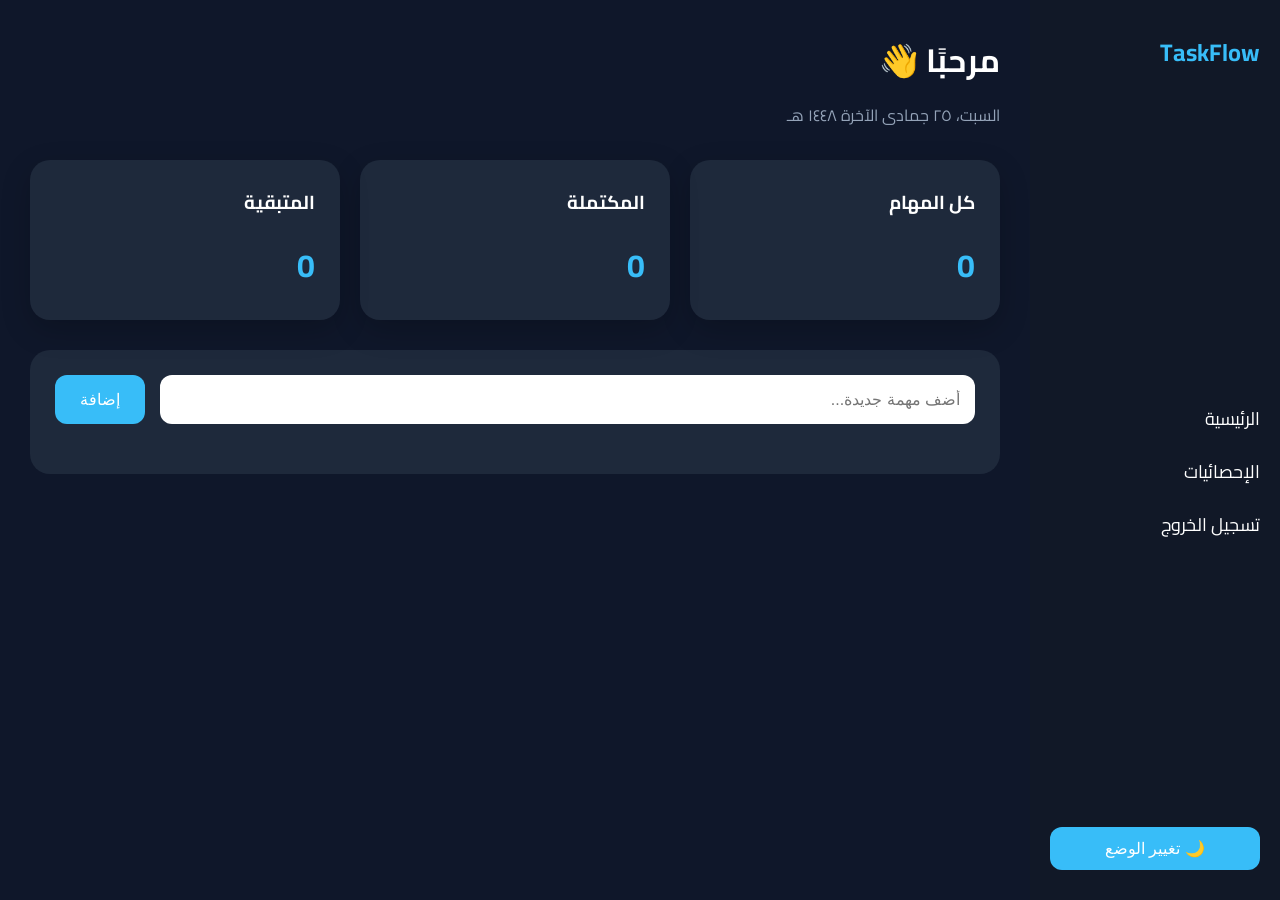
<file: index.html>
<!DOCTYPE html>
<html lang="ar" dir="rtl">

<head>
  <meta charset="UTF-8" />
  <meta name="viewport" content="width=device-width, initial-scale=1.0" />
  <title>TaskFlow Dashboard</title>

  <link rel="preconnect" href="https://fonts.googleapis.com">
  <link href="https://fonts.googleapis.com/css2?family=Cairo:wght@300;400;600;700&display=swap" rel="stylesheet">

  <link rel="stylesheet" href="style.css">
</head>

<body>

  <aside class="sidebar">

    <h2>TaskFlow</h2>

    <nav>
      <a href="index.html">الرئيسية</a>
      <a href="stats.html">الإحصائيات</a>
      <a href="login.html">تسجيل الخروج</a>
    </nav>

    <button id="themeBtn">
      🌙 تغيير الوضع
    </button>

  </aside>

  <main class="main">

    <header>

      <div>
        <h1>مرحبًا  👋</h1>
        <p id="date"></p>
      </div>

    </header>

    <section class="stats">

      <div class="card">
        <h3>كل المهام</h3>
        <span id="totalTasks">0</span>
      </div>

      <div class="card">
        <h3>المكتملة</h3>
        <span id="completedTasks">0</span>
      </div>

      <div class="card">
        <h3>المتبقية</h3>
        <span id="remainingTasks">0</span>
      </div>

    </section>

    <section class="task-box">

      <div class="top">

        <input type="text" id="taskInput" placeholder="أضف مهمة جديدة...">

        <button id="addTaskBtn">
          إضافة
        </button>

      </div>

      <ul id="taskList"></ul>

    </section>

  </main>

  <script src="script.js"></script>

</body>

</html>
</file>
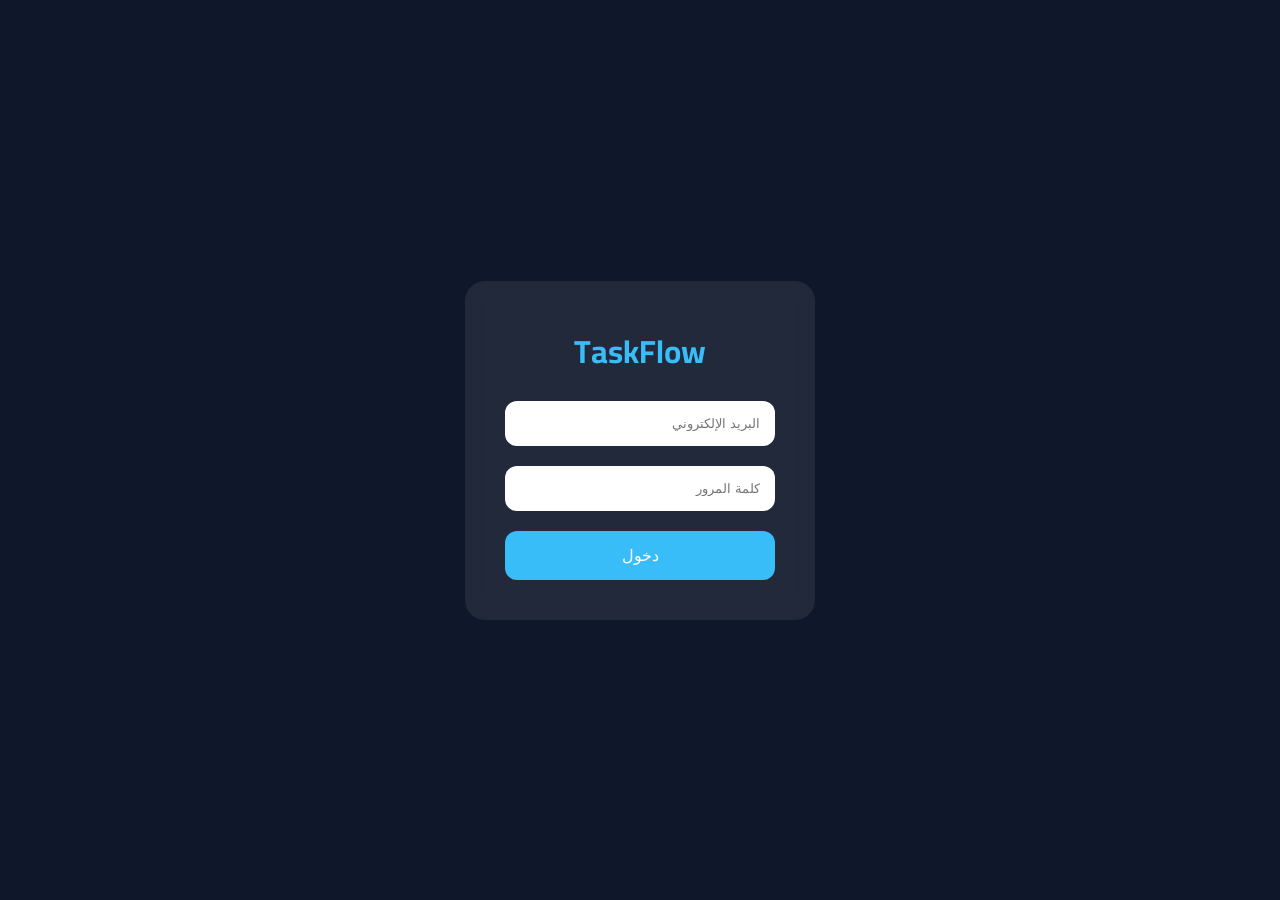
<file: login.html>
<!DOCTYPE html>
<html lang="ar" dir="rtl">

<head>
  <meta charset="UTF-8" />
  <meta name="viewport" content="width=device-width, initial-scale=1.0" />
  <title>تسجيل الدخول</title>

  <link rel="preconnect" href="https://fonts.googleapis.com">
  <link href="https://fonts.googleapis.com/css2?family=Cairo:wght@300;400;600;700&display=swap" rel="stylesheet">

  <link rel="stylesheet" href="style.css">
</head>

<body class="login-page">

  <div class="login-box">

    <h1>TaskFlow</h1>

    <input type="email" placeholder="البريد الإلكتروني">

    <input type="password" placeholder="كلمة المرور">

    <button onclick="login()">
      دخول
    </button>

  </div>

  <script>

    function login() {

      window.location.href = "index.html";

    }

  </script>

</body>

</html>
</file>
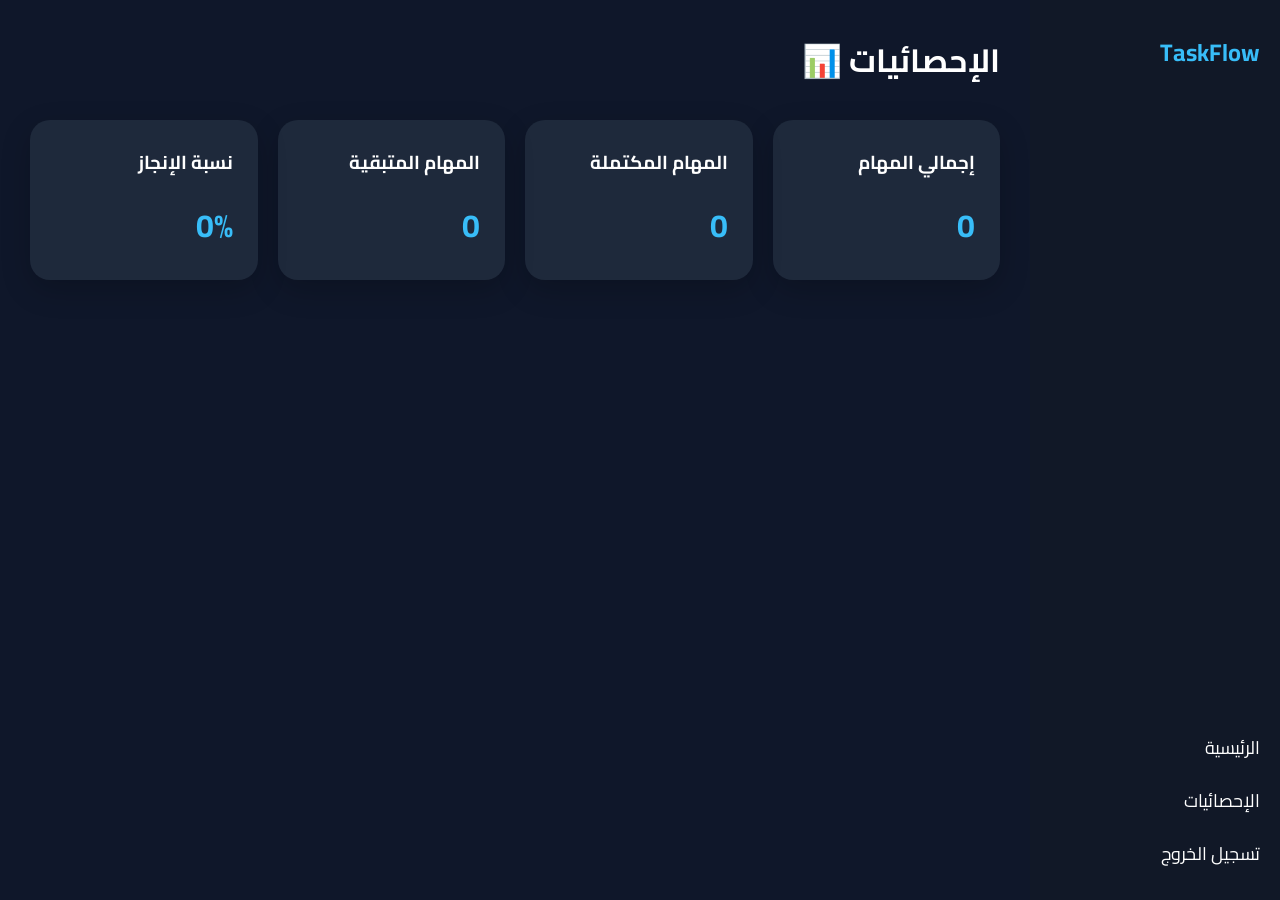
<file: stats.html>
<!DOCTYPE html>
<html lang="ar" dir="rtl">

<head>
  <meta charset="UTF-8">
  <meta name="viewport" content="width=device-width, initial-scale=1.0">
  <title>الإحصائيات</title>

  <link rel="preconnect" href="https://fonts.googleapis.com">
  <link href="https://fonts.googleapis.com/css2?family=Cairo:wght@300;400;600;700&display=swap" rel="stylesheet">

  <link rel="stylesheet" href="style.css">
</head>

<body>

  <aside class="sidebar">

    <h2>TaskFlow</h2>

    <nav>
      <a href="index.html">الرئيسية</a>
      <a href="stats.html">الإحصائيات</a>
      <a href="login.html">تسجيل الخروج</a>
    </nav>

  </aside>

  <main class="main">

    <header>
      <h1>الإحصائيات 📊</h1>
    </header>

    <section class="stats">

      <div class="card">
        <h3>إجمالي المهام</h3>
        <span id="all">0</span>
      </div>

      <div class="card">
        <h3>المهام المكتملة</h3>
        <span id="done">0</span>
      </div>

      <div class="card">
        <h3>المهام المتبقية</h3>
        <span id="remaining">0</span>
      </div>

      <div class="card">
        <h3>نسبة الإنجاز</h3>
        <span id="progress">0%</span>
      </div>

    </section>

  </main>

  <script src="stats.js"></script>

</body>

</html>
</file>
<file: style.css>
:root{
  --bg:#0f172a;
  --card:#1e293b;
  --text:#ffffff;
  --primary:#38bdf8;
}

.light{
  --bg:#f1f5f9;
  --card:#ffffff;
  --text:#0f172a;
  --primary:#0284c7;
}

*{
  margin:0;
  padding:0;
  box-sizing:border-box;
}

body{
  font-family:'Cairo',sans-serif;
  background:var(--bg);
  color:var(--text);
  min-height:100vh;
  display:flex;
  transition:.3s;
}

/* SIDEBAR */

.sidebar{
  width:250px;
  background:#111827;
  padding:30px 20px;
  display:flex;
  flex-direction:column;
  justify-content:space-between;
}

.sidebar h2{
  color:var(--primary);
  margin-bottom:40px;
}

.sidebar nav{
  display:flex;
  flex-direction:column;
  gap:20px;
}

.sidebar nav a{
  text-decoration:none;
  color:white;
  font-size:18px;
  transition:.3s;
}

.sidebar nav a:hover{
  color:var(--primary);
}

.sidebar button{
  padding:12px;
  border:none;
  border-radius:12px;
  background:var(--primary);
  color:white;
  cursor:pointer;
  font-size:16px;
}

/* MAIN */

.main{
  flex:1;
  padding:30px;
}

header{
  margin-bottom:30px;
}

header h1{
  font-size:32px;
}

header p{
  margin-top:10px;
  color:#94a3b8;
}

/* STATS */

.stats{
  display:grid;
  grid-template-columns:repeat(auto-fit,minmax(220px,1fr));
  gap:20px;
  margin-bottom:30px;
}

.card{
  background:var(--card);
  padding:25px;
  border-radius:20px;
  box-shadow:0 10px 30px rgba(0,0,0,.2);
}

.card h3{
  margin-bottom:15px;
}

.card span{
  font-size:32px;
  color:var(--primary);
  font-weight:bold;
}

/* TASKS */

.task-box{
  background:var(--card);
  padding:25px;
  border-radius:20px;
}

.top{
  display:flex;
  gap:15px;
  margin-bottom:25px;
}

.top input{
  flex:1;
  padding:15px;
  border:none;
  border-radius:12px;
  outline:none;
  font-size:16px;
}

.top button{
  padding:15px 25px;
  border:none;
  border-radius:12px;
  background:var(--primary);
  color:white;
  cursor:pointer;
  font-size:16px;
}

#taskList{
  list-style:none;
  display:flex;
  flex-direction:column;
  gap:15px;
}

.task{
  background:rgba(255,255,255,.05);
  padding:18px;
  border-radius:14px;
  display:flex;
  justify-content:space-between;
  align-items:center;
  animation:fade .3s ease;
}

.task.completed{
  opacity:.6;
  text-decoration:line-through;
}

.actions{
  display:flex;
  gap:10px;
}

.actions button{
  border:none;
  padding:10px 14px;
  border-radius:10px;
  cursor:pointer;
}

.complete{
  background:#22c55e;
  color:white;
}

.delete{
  background:#ef4444;
  color:white;
}

/* LOGIN */

.login-page{
  display:flex;
  justify-content:center;
  align-items:center;
}

.login-box{
  width:350px;
  background:rgba(255,255,255,.08);
  backdrop-filter:blur(10px);
  padding:40px;
  border-radius:20px;
  display:flex;
  flex-direction:column;
  gap:20px;
}

.login-box h1{
  text-align:center;
  color:var(--primary);
}

.login-box input{
  padding:15px;
  border:none;
  border-radius:12px;
  outline:none;
}

.login-box button{
  padding:15px;
  border:none;
  border-radius:12px;
  background:var(--primary);
  color:white;
  cursor:pointer;
  font-size:16px;
}

/* ANIMATION */

@keyframes fade{
  from{
    opacity:0;
    transform:translateY(10px);
  }
  to{
    opacity:1;
    transform:translateY(0);
  }
}

/* RESPONSIVE */

@media(max-width:900px){

  body{
    flex-direction:column;
  }

  .sidebar{
    width:100%;
    flex-direction:row;
    align-items:center;
  }

  .sidebar nav{
    flex-direction:row;
  }

}

@media(max-width:600px){

  .top{
    flex-direction:column;
  }

}
</file>
